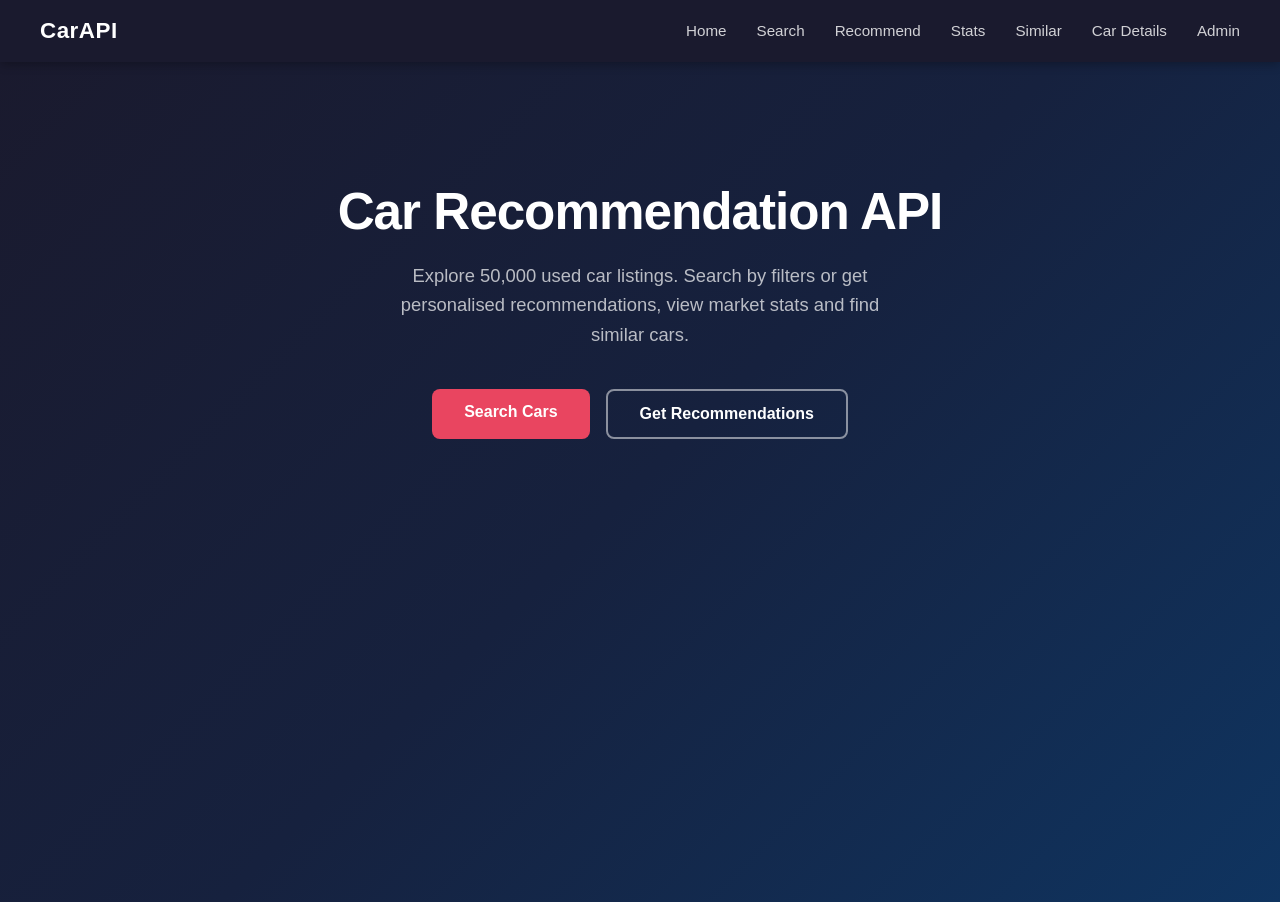
<file: frontend/index.html>
<!DOCTYPE html>
<html lang="en">
<head>
    <meta charset="UTF-8">
    <meta name="viewport" content="width=device-width, initial-scale=1.0">
    <title>Car Recommendation API</title>
    <link rel="stylesheet" href="css/style.css">
</head>
<body>
    <nav>
        <div class="nav-brand">CarAPI</div>
        <ul class="nav-links">
            <li><a href="index.html">Home</a></li>
            <li><a href="search.html">Search</a></li>
            <li><a href="recommend.html">Recommend</a></li>
            <li><a href="stats.html">Stats</a></li>
            <li><a href="similar.html">Similar</a></li>
            <li><a href="car.html">Car Details</a></li>
            <li><a href="admin.html">Admin</a></li>
        </ul>
    </nav>

    <main>
        <section class="hero">
            <h1>Car Recommendation API</h1>
            <p>Explore 50,000 used car listings. Search by filters or get personalised recommendations, view market stats and find similar cars.</p>
            <div class="hero-buttons">
                <a href="search.html" class="btn btn-primary">Search Cars</a>
                <a href="recommend.html" class="btn btn-secondary">Get Recommendations</a>
            </div>
        </section>
    </main>
    <script src="js/api.js"></script>
</body>
</html>
</file>
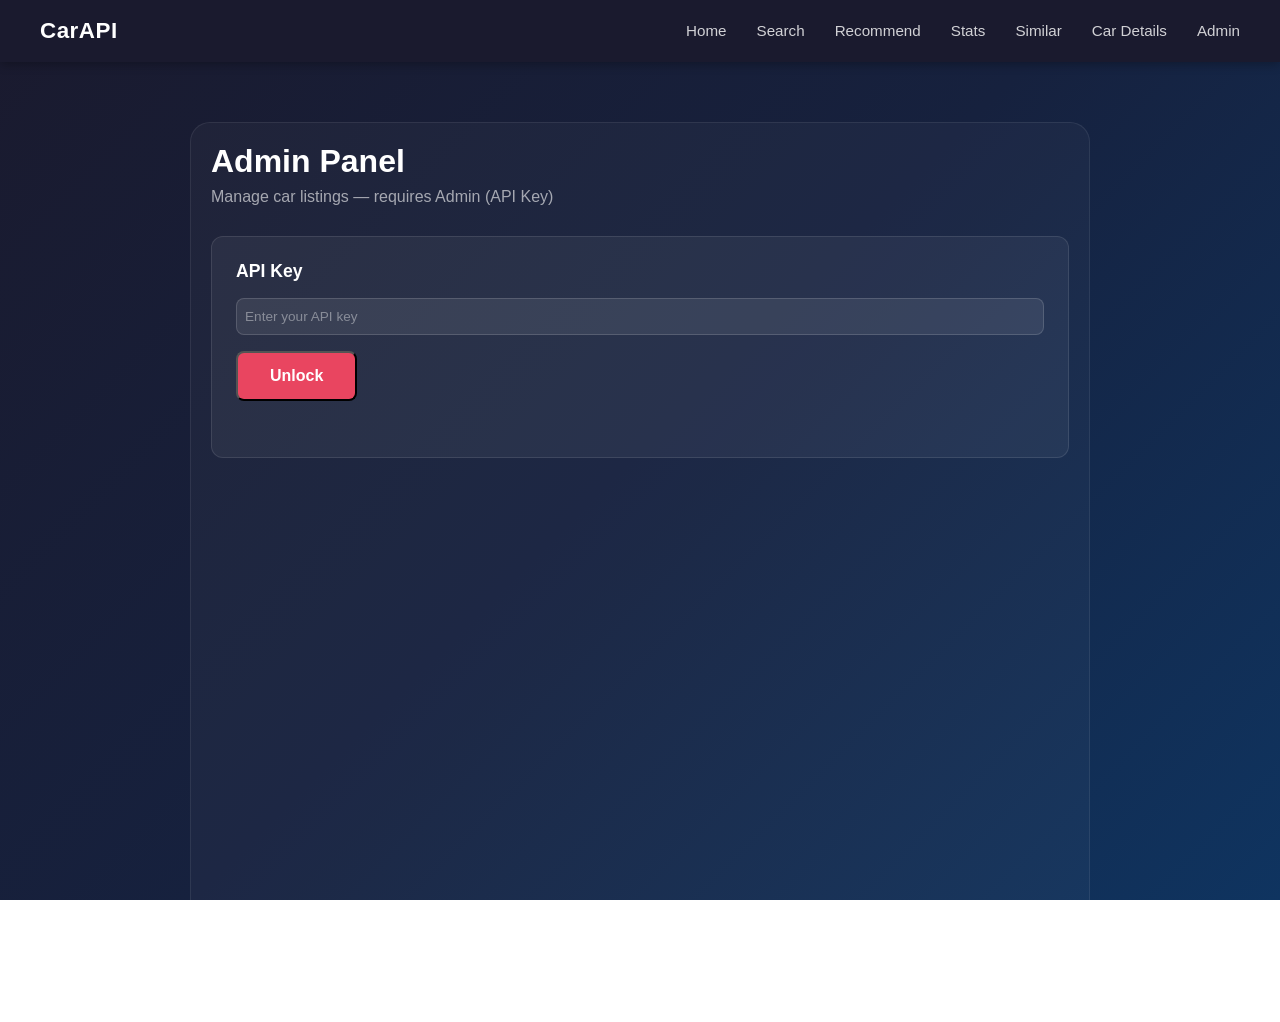
<file: frontend/admin.html>
<!DOCTYPE html>
<html lang="en">
<head>
    <meta charset="UTF-8">
    <meta name="viewport" content="width=device-width, initial-scale=1.0">
    <title>Admin - CarAPI</title>
    <link rel="stylesheet" href="css/style.css">
</head>
<body>
    <nav>
        <div class="nav-brand">CarAPI</div>
        <ul class="nav-links">
            <li><a href="index.html">Home</a></li>
            <li><a href="search.html">Search</a></li>
            <li><a href="recommend.html">Recommend</a></li>
            <li><a href="stats.html">Stats</a></li>
            <li><a href="similar.html">Similar</a></li>
            <li><a href="car.html">Car Details</a></li>
            <li><a href="admin.html">Admin</a></li>
        </ul>
    </nav>

    <main class="page-content">
        <h1>Admin Panel</h1>
        <p class="page-subtitle">Manage car listings — requires Admin (API Key)</p>

        <div class="search-form">
            <h2 class="form-title">API Key</h2>
            <div class="form-grid" style="grid-template-columns: 1fr;">
                <input type="password" id="api_key" placeholder="Enter your API key">
            </div>
            <button class="btn btn-primary" onclick="unlockAdmin()">Unlock</button>
            <div id="auth-result" class="form-result"></div>
        </div>
        <div id="admin-content" style="display:none">
            <div class="search-form">
                <h2 class="form-title">Add New Listing</h2>
                <div class="form-grid">
                    <input type="text" id="c_manufacturer" placeholder="Manufacturer (required)">
                    <input type="text" id="c_model" placeholder="Model (required)">
                    <input type="number" id="c_year" placeholder="Year (required)">
                    <input type="number" id="c_price" placeholder="Price $ (required)">
                    <input type="text" id="c_transmission" placeholder="Transmission (required)">
                    <input type="text" id="c_fuel" placeholder="Fuel (optional)">
                    <input type="number" id="c_odometer" placeholder="Odometer (optional)">
                    <input type="text" id="c_state" placeholder="State (optional)">
                    <input type="text" id="c_condition" placeholder="Condition (optional)">
                    <input type="text" id="c_body_type" placeholder="Body type (optional)">
                </div>
                <button class="btn btn-primary" onclick="createCar()">Add Listing</button>
                <div id="create-result" class="form-result"></div>
            </div>

            <div class="search-form">
                <h2 class="form-title">Update Listing</h2>
                <div class="form-grid">
                    <input type="number" id="u_listing_id" placeholder="Listing ID (required)">
                    <input type="text" id="u_manufacturer" placeholder="Manufacturer">
                    <input type="text" id="u_model" placeholder="Model">
                    <input type="number" id="u_year" placeholder="Year">
                    <input type="number" id="u_price" placeholder="Price $">
                    <input type="text" id="u_transmission" placeholder="Transmission">
                    <input type="text" id="u_fuel" placeholder="Fuel">
                    <input type="number" id="u_odometer" placeholder="Odometer">
                    <input type="text" id="u_state" placeholder="State">
                    <input type="text" id="u_condition" placeholder="Condition">
                    <input type="text" id="u_body_type" placeholder="Body type">
                </div>
                <button class="btn btn-primary" onclick="updateCar()">Update Listing</button>
                <div id="update-result" class="form-result"></div>
            </div>

            <div class="search-form">
                <h2 class="form-title">Delete Listing</h2>
                <div class="form-grid" style="grid-template-columns: 1fr;">
                    <input type="number" id="d_listing_id" placeholder="Listing ID (required)">
                </div>
                <button class="btn btn-danger" onclick="deleteCar()">Delete Listing</button>
                <div id="delete-result" class="form-result"></div>
            </div>
        </div>
    </main>
    <script src="js/api.js"></script>
    <script src="js/admin.js"></script>
</body>
</html>
</file>
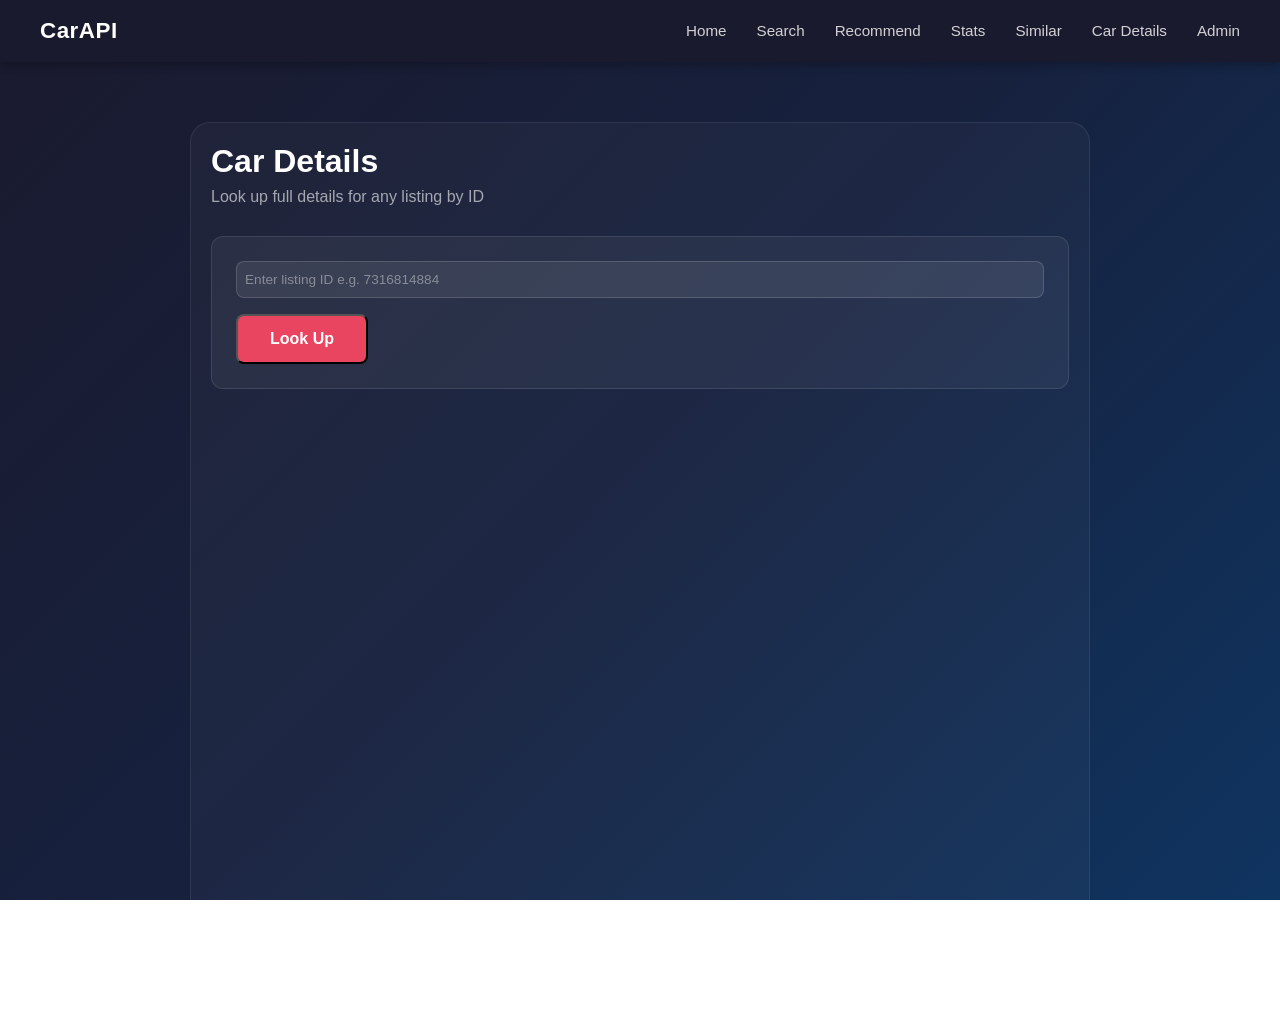
<file: frontend/car.html>
<!DOCTYPE html>
<html lang="en">
<head>
    <meta charset="UTF-8">
    <meta name="viewport" content="width=device-width, initial-scale=1.0">
    <title>Car Details - CarAPI</title>
    <link rel="stylesheet" href="css/style.css">
</head>
<body>
    <nav>
        <div class="nav-brand">CarAPI</div>
        <ul class="nav-links">
            <li><a href="index.html">Home</a></li>
            <li><a href="search.html">Search</a></li>
            <li><a href="recommend.html">Recommend</a></li>
            <li><a href="stats.html">Stats</a></li>
            <li><a href="similar.html">Similar</a></li>
            <li><a href="car.html">Car Details</a></li>
            <li><a href="admin.html">Admin</a></li>
        </ul>
    </nav>

    <main class="page-content">
        <h1>Car Details</h1>
        <p class="page-subtitle">Look up full details for any listing by ID</p>

        <div class="search-form">
            <div class="form-grid" style="grid-template-columns: 1fr;">
                <input type="number" id="listing_id" placeholder="Enter listing ID e.g. 7316814884">
            </div>
            <button class="btn btn-primary" onclick="lookupCar()">Look Up</button>
        </div>

        <div id="result"></div>
    </main>
    <script src="js/api.js"></script>
    <script src="js/car.js"></script>
</body>
</html>
</file>
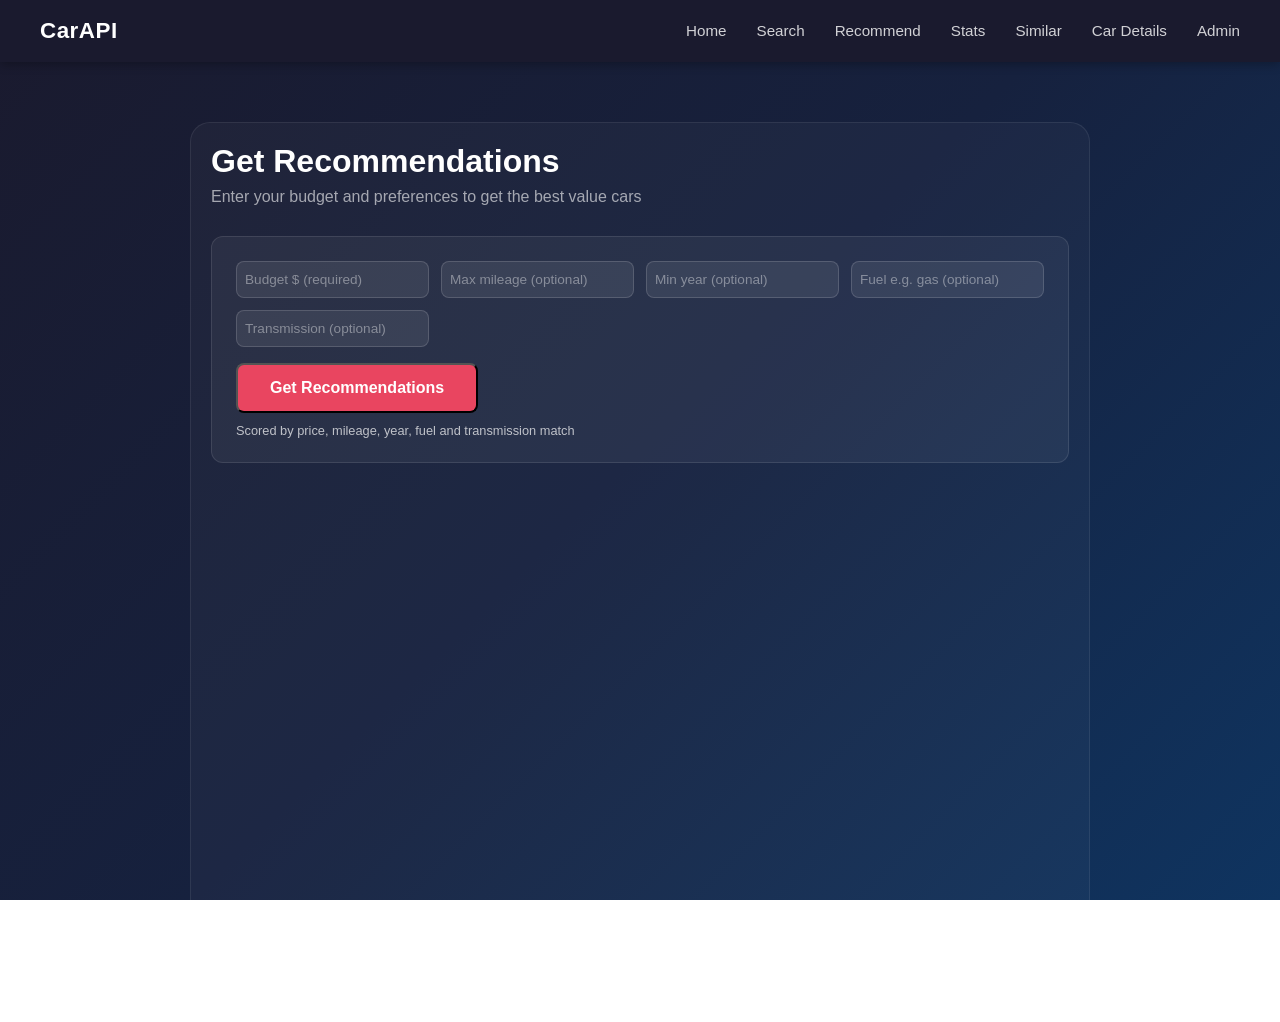
<file: frontend/recommend.html>
<!DOCTYPE html>
<html lang="en">
<head>
    <meta charset="UTF-8">
    <meta name="viewport" content="width=device-width, initial-scale=1.0">
    <title>Recommend Cars - CarAPI</title>
    <link rel="stylesheet" href="css/style.css">
</head>
<body>
    <nav>
        <div class="nav-brand">CarAPI</div>
        <ul class="nav-links">
            <li><a href="index.html">Home</a></li>
            <li><a href="search.html">Search</a></li>
            <li><a href="recommend.html">Recommend</a></li>
            <li><a href="stats.html">Stats</a></li>
            <li><a href="similar.html">Similar</a></li>
            <li><a href="car.html">Car Details</a></li>
            <li><a href="admin.html">Admin</a></li>
        </ul>
    </nav>

    <main class="page-content">
        <h1>Get Recommendations</h1>
        <p class="page-subtitle">Enter your budget and preferences to get the best value cars</p>

        <div class="search-form">
            <div class="form-grid">
                <input type="number" id="budget" placeholder="Budget $ (required)">
                <input type="number" id="max_odometer" placeholder="Max mileage (optional)">
                <input type="number" id="min_year" placeholder="Min year (optional)">
                <input type="text" id="fuel" placeholder="Fuel e.g. gas (optional)">
                <input type="text" id="transmission" placeholder="Transmission (optional)">
            </div>
            <button class="btn btn-primary" onclick="recommendCars()">Get Recommendations</button>
            <p class="search-note">Scored by price, mileage, year, fuel and transmission match</p>
        </div>

        <div id="results"></div>
    </main>
    <script src="js/api.js"></script>
    <script src="js/recommend.js"></script>
</body>
</html>
</file>
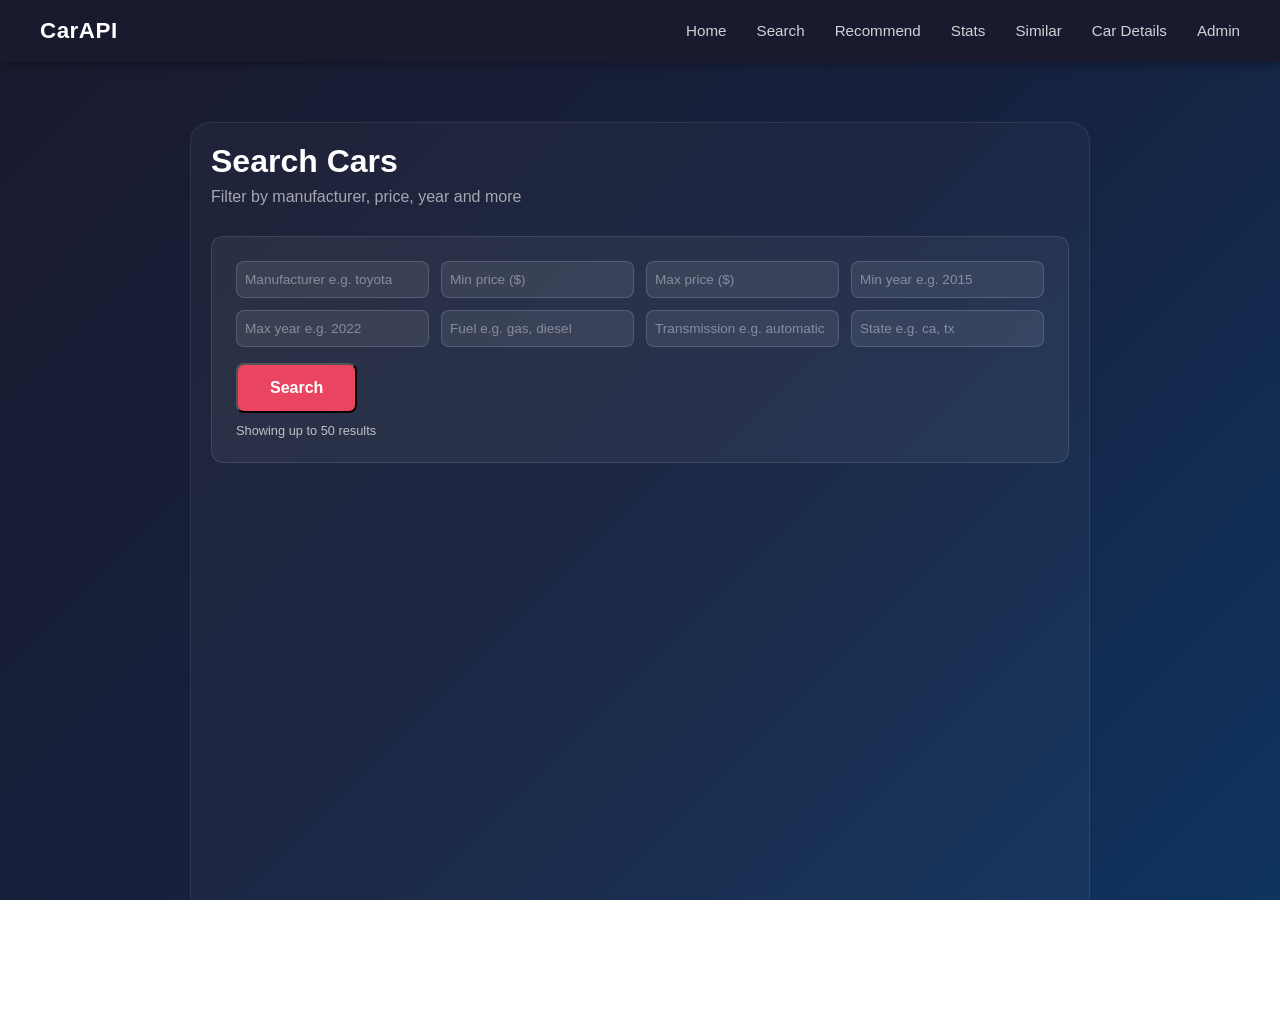
<file: frontend/search.html>
<!DOCTYPE html>
<html lang="en">
<head>
    <meta charset="UTF-8">
    <meta name="viewport" content="width=device-width, initial-scale=1.0">
    <title>Search Cars - CarAPI</title>
    <link rel="stylesheet" href="css/style.css">
</head>
<body>
    <nav>
        <div class="nav-brand">CarAPI</div>
        <ul class="nav-links">
            <li><a href="index.html">Home</a></li>
            <li><a href="search.html">Search</a></li>
            <li><a href="recommend.html">Recommend</a></li>
            <li><a href="stats.html">Stats</a></li>
            <li><a href="similar.html">Similar</a></li>
            <li><a href="car.html">Car Details</a></li>
            <li><a href="admin.html">Admin</a></li>
        </ul>
    </nav>

    <main class="page-content">
        <h1>Search Cars</h1>
        <p class="page-subtitle">Filter by manufacturer, price, year and more</p>

        <div class="search-form">
            <div class="form-grid">
                <input type="text" id="manufacturer" placeholder="Manufacturer e.g. toyota">
                <input type="number" id="min_price" placeholder="Min price ($)">
                <input type="number" id="max_price" placeholder="Max price ($)">
                <input type="number" id="min_year" placeholder="Min year e.g. 2015">
                <input type="number" id="max_year" placeholder="Max year e.g. 2022">
                <input type="text" id="fuel" placeholder="Fuel e.g. gas, diesel">
                <input type="text" id="transmission" placeholder="Transmission e.g. automatic">
                <input type="text" id="state" placeholder="State e.g. ca, tx">
            </div>
            <button class="btn btn-primary" onclick="searchCars()">Search</button>
            <p class="search-note">Showing up to 50 results</p>
        </div>
        <div id="results"></div>
    </main>
    <script src="js/api.js"></script>
    <script src="js/search.js"></script>
</body>
</html>
</file>
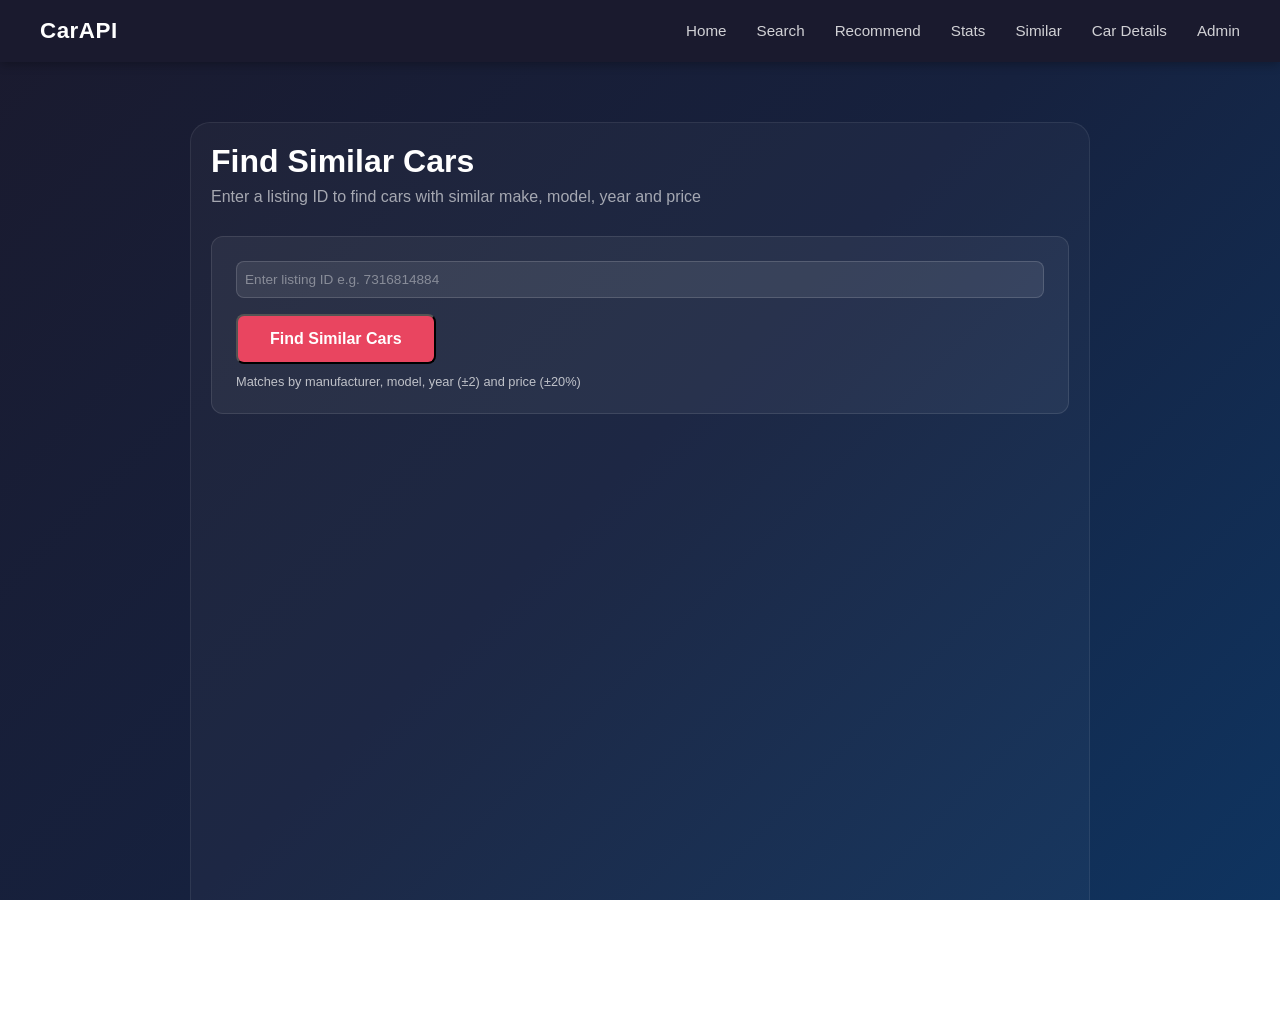
<file: frontend/similar.html>
<!DOCTYPE html>
<html lang="en">
<head>
    <meta charset="UTF-8">
    <meta name="viewport" content="width=device-width, initial-scale=1.0">
    <title>Similar Cars - CarAPI</title>
    <link rel="stylesheet" href="css/style.css">
</head>
<body>
    <nav>
        <div class="nav-brand">CarAPI</div>
        <ul class="nav-links">
            <li><a href="index.html">Home</a></li>
            <li><a href="search.html">Search</a></li>
            <li><a href="recommend.html">Recommend</a></li>
            <li><a href="stats.html">Stats</a></li>
            <li><a href="similar.html">Similar</a></li>
            <li><a href="car.html">Car Details</a></li>
            <li><a href="admin.html">Admin</a></li>
        </ul>
    </nav>

    <main class="page-content">
        <h1>Find Similar Cars</h1>
        <p class="page-subtitle">Enter a listing ID to find cars with similar make, model, year and price</p>

        <div class="search-form">
            <div class="form-grid" style="grid-template-columns: 1fr;">
                <input type="number" id="listing_id" placeholder="Enter listing ID e.g. 7316814884">
            </div>
            <button class="btn btn-primary" onclick="findSimilar()">Find Similar Cars</button>
            <p class="search-note">Matches by manufacturer, model, year (±2) and price (±20%)</p>
        </div>

        <div id="results"></div>
    </main>
    <script src="js/api.js"></script>
    <script src="js/similar.js"></script>
</body>
</html>
</file>
<file: frontend/css/style.css>
* {
    margin: 0;
    padding: 0;
    box-sizing: border-box;
}

body {
    font-family: 'Segoe UI', Arial, sans-serif;
    background: linear-gradient(135deg, #1a1a2e 0%, #16213e 50%, #0f3460 100%);
    background-attachment: fixed;
    color: #333;
    min-height: 100vh;
}

nav {
    background-color: #1a1a2e;
    padding: 18px 40px;
    display: flex;
    justify-content: space-between;
    align-items: center;
    box-shadow: 0 2px 10px rgba(0,0,0,0.3);
    position: sticky;
    top: 0;
    z-index: 100;
}

.nav-brand {
    color: white;
    font-size: 1.4rem;
    font-weight: bold;
    letter-spacing: 0.5px;
}

.nav-links {
    list-style: none;
    display: flex;
    gap: 30px;
}

.nav-links a {
    color: rgba(255,255,255,0.8);
    text-decoration: none;
    font-size: 0.95rem;
    transition: color 0.2s;
}

.nav-links a:hover {
    color: #e94560;
}

.hero {
    text-align: center;
    padding: 120px 20px 100px;
    color: white;
    /* remove background line */
}

.hero h1 {
    font-size: 3.2rem;
    margin-bottom: 20px;
    font-weight: 700;
    letter-spacing: -1px;
}

.hero p {
    font-size: 1.15rem;
    color: rgba(255,255,255,0.7);
    margin-bottom: 40px;
    max-width: 500px;
    margin-left: auto;
    margin-right: auto;
    line-height: 1.6;
}

.hero-buttons {
    display: flex;
    gap: 16px;
    justify-content: center;
}

.btn {
    padding: 14px 32px;
    border-radius: 8px;
    text-decoration: none;
    font-size: 1rem;
    font-weight: 600;
    transition: transform 0.2s, box-shadow 0.2s;
}

.btn-primary {
    background-color: #e94560;
    color: white;
}

.btn-secondary {
    background-color: transparent;
    color: white;
    border: 2px solid rgba(255,255,255,0.5);
}

.btn:hover {
    transform: translateY(-2px);
    box-shadow: 0 6px 20px rgba(0,0,0,0.2);
}

.stats-section {
    max-width: 900px;
    margin: 60px auto;
    padding: 0 20px;
}

.stats-section h2 {
    font-size: 1.5rem;
    font-weight: 600;
    margin-bottom: 24px;
    color: #111;
}

.stats-grid {
    display: grid;
    grid-template-columns: repeat(4, 1fr);
    gap: 16px;
}

.stat-card {
    background: white;
    border-radius: 12px;
    padding: 24px 20px;
    text-align: center;
    box-shadow: 0 2px 12px rgba(0,0,0,0.08);
    transition: transform 0.2s, box-shadow 0.2s;
}

.stat-card:hover {
    transform: translateY(-3px);
    box-shadow: 0 6px 20px rgba(0,0,0,0.12);
}

.stat-card .value {
    font-size: 1.8rem;
    font-weight: 700;
    color: #1a1a2e;
}

.stat-card .label {
    font-size: 0.85rem;
    color: #888;
    margin-top: 6px;
}

main {
    min-height: calc(100vh - 60px);
    background: linear-gradient(135deg, #1a1a2e 0%, #16213e 50%, #0f3460 100%);
}

.page-content {
    max-width: 900px;
    margin: 60px auto;
    padding: 20px;
    background: rgba(255,255,255,0.03);
    border: 1px solid rgba(255,255,255,0.08);
    border-radius: 20px;
}

.page-content h1 {
    font-size: 2rem;
    font-weight: 700;
    color: white;
    margin-bottom: 8px;
}

.page-subtitle {
    color: rgba(255,255,255,0.6);
    margin-bottom: 30px;
}

.search-form {
    background: rgba(255,255,255,0.05);
    border: 1px solid rgba(255,255,255,0.1);
    border-radius: 12px;
    padding: 24px;
    margin-bottom: 30px;
    max-width: 1000px;
}

.search-note {
    color: rgba(255,255,255,0.7);
    font-size: 0.8rem;
    margin-top: 10px;
}

.form-grid {
    display: grid;
    grid-template-columns: repeat(4, 1fr);
    gap: 12px;
    margin-bottom: 16px;
}

.form-grid input {
    padding: 10px 8px;
    border-radius: 8px;
    border: 1px solid rgba(255,255,255,0.15);
    background: rgba(255,255,255,0.08);
    color: white;
    font-size: 0.85rem;
}

.form-grid input::placeholder {
    color: rgba(255,255,255,0.4);
}

.cars-grid {
    display: flex;
    flex-direction: column;
    gap: 12px;
}

.car-card {
    background: rgba(255,255,255,0.05);
    border: 1px solid rgba(255,255,255,0.1);
    border-radius: 10px;
    padding: 16px 20px;
}

.car-header {
    display: flex;
    justify-content: space-between;
    align-items: center;
    margin-bottom: 8px;
}

.car-title {
    font-weight: 600;
    color: white;
    font-size: 1rem;
}

.car-price {
    color: #e94560;
    font-weight: 700;
    font-size: 1.1rem;
}

.car-details {
    display: flex;
    gap: 16px;
    color: rgba(255,255,255,0.5);
    font-size: 0.85rem;
}

.results-count {
    color: rgba(255,255,255,0.6);
    margin-bottom: 16px;
    font-size: 0.9rem;
}

.loading {
    color: rgba(255,255,255,0.6);
}

.no-results {
    color: rgba(255,255,255,0.6);
}

.score-badge {
    margin-top: 8px;
    display: inline-block;
    background: rgba(233,69,96,0.2);
    color: #e94560;
    padding: 3px 10px;
    border-radius: 20px;
    font-size: 0.8rem;
    font-weight: 600;
}

.stats-section {
    margin-bottom: 40px;
}

.stats-section h2 {
    font-size: 1.2rem;
    font-weight: 600;
    color: white;
    margin-bottom: 16px;
}

.table-container {
    background: rgba(255,255,255,0.05);
    border: 1px solid rgba(255,255,255,0.1);
    border-radius: 12px;
    overflow: hidden;
}

.stats-table {
    width: 100%;
    border-collapse: collapse;
    font-size: 0.9rem;
}

.stats-table th {
    background: rgba(255,255,255,0.08);
    color: rgba(255,255,255,0.6);
    padding: 12px 16px;
    text-align: left;
    font-weight: 500;
    font-size: 0.8rem;
    text-transform: uppercase;
    letter-spacing: 0.5px;
}

.stats-table td {
    padding: 12px 16px;
    color: white;
    border-top: 1px solid rgba(255,255,255,0.05);
}

.stats-table tr:hover td {
    background: rgba(255,255,255,0.03);
}

.listing-id {
    margin-top: 8px;
    font-size: 0.8rem;
    color: rgba(255,255,255,0.6);
}

.car-extra {
    margin-top: 12px;
    padding-top: 12px;
    border-top: 1px solid rgba(255,255,255,0.08);
}

.extra-grid {
    display: grid;
    grid-template-columns: repeat(4, 1fr);
    gap: 12px;
}

.extra-label {
    display: block;
    font-size: 0.75rem;
    color: rgba(255,255,255,0.4);
    text-transform: uppercase;
    letter-spacing: 0.5px;
    margin-bottom: 4px;
}

.extra-value {
    display: block;
    font-size: 0.9rem;
    color: white;
}

.btn-expand {
    margin-top: 10px;
    background: none;
    border: 1px solid rgba(255,255,255,0.2);
    color: rgba(255,255,255,0.6);
    padding: 5px 12px;
    border-radius: 6px;
    font-size: 0.8rem;
    cursor: pointer;
    transition: all 0.2s;
}

.btn-expand:hover {
    border-color: rgba(255,255,255,0.5);
    color: white;
}

.form-title {
    font-size: 1.1rem;
    font-weight: 600;
    color: white;
    margin-bottom: 16px;
}

.form-result {
    margin-top: 12px;
    font-size: 0.9rem;
    min-height: 20px;
}

.result-success {
    color: #4caf50;
}

.result-error {
    color: #e94560;
}

.btn-danger {
    background-color: #c0392b;
    color: white;
    padding: 14px 32px;
    border-radius: 8px;
    border: none;
    font-size: 1rem;
    font-weight: 600;
    cursor: pointer;
    transition: transform 0.2s;
}

.btn-danger:hover {
    transform: translateY(-2px);
}
</file>
